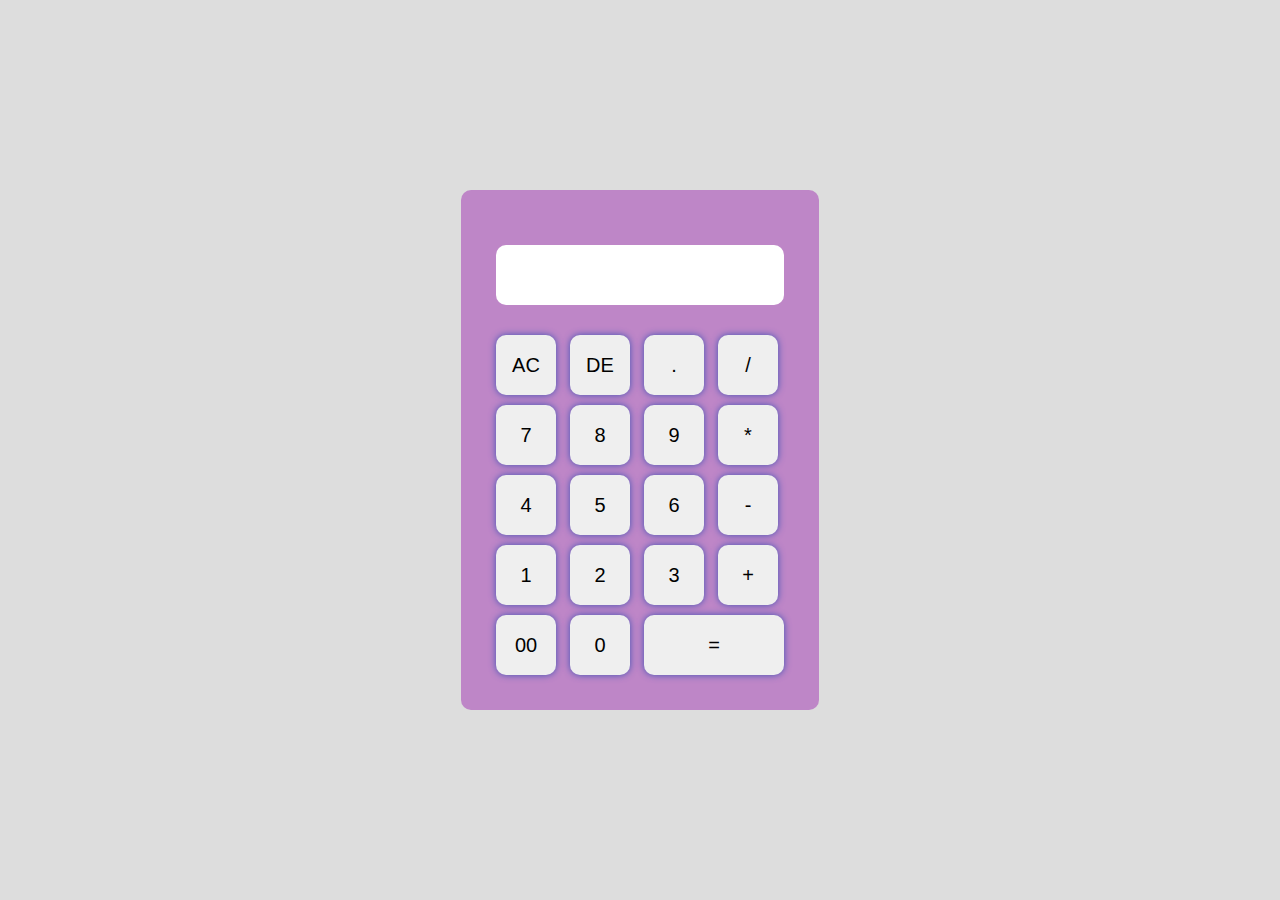
<file: index.html>
<!DOCTYPE html>
<html lang="en">
<head>
    <meta charset="UTF-8">
    <meta http-equiv="X-UA-Compatible" content="IE=edge">
    <meta name="viewport" content="width=device-width, initial-scale=1.0">
    <title>Document</title>
    <link rel="stylesheet" href="style.css">
</head>
<body>
    <div class="container">
    <div class="calculator">
        <form >
            <div class="display">
                <input type="text" name="display">
            </div>
            <div>
                <input type="button" value="AC" onclick="display.value = '' ">
                <input type="button" value="DE" onclick="display.value=display.value.toString().slice(0,-1)">
                <input type="button" value="." onclick="display.value +='.'">
                <input type="button" value="/" onclick="display.value +='/'">
            </div>
           <div>
            <input type="button" value="7" onclick="display.value +='7'">
            <input type="button" value="8" onclick="display.value +='8'">
            <input type="button" value="9" onclick="display.value +='9'">
            <input type="button" value="*" onclick="display.value +='*'">

           </div>
           <div>
            <input type="button" value="4" onclick="display.value +='4'">
            <input type="button" value="5" onclick="display.value +='5'">
            <input type="button" value="6" onclick="display.value +='6'">
            <input type="button" value="-" onclick="display.value +='-'">
           </div>
           <div>
            <input type="button" value="1" onclick="display.value +='1'">
            <input type="button" value="2" onclick="display.value +='2'">
            <input type="button" value="3" onclick="display.value +='3'">
            <input type="button" value="+" onclick="display.value +='+'">
           </div>
           <div>
            <input type="button" value="00" onclick="display.value +='00'">
            <input type="button" value="0" onclick="display.value +='0'">
            
            <input type="button" value="=" class="equal" onclick="display.value=eval(display.value)">
           </div>
        </form> 
    </div>
    </div>
</body>
</html>
</file>
<file: style.css>
*{
    padding: 0;
    margin: 0;
}
.container{
width: 100%;
height: 100vh;
background: #ddd;
display: flex;
align-items: center;
justify-content: center;
}
.calculator{
    padding: 30px;
    border-radius: 10px;
    background: #9c27b07a;
}
.calculator form input{
    border: 0;
    outline:0;
    width: 60px;
    height: 60px;
    border-radius: 10px;
    cursor:pointer;
    margin: 5px;
    font-size: 20px;
    box-shadow: 0px 0px 7px #3f51b5;
}
form .display{
    display: flex;
    justify-content: flex-end;
    margin:20px 0;
}
form .display input{
    text-align: right;
    flex: 1;
    font-size: 45px;
    box-shadow: none;
}
form input.equal{
    width: 140px;
}
</file>
